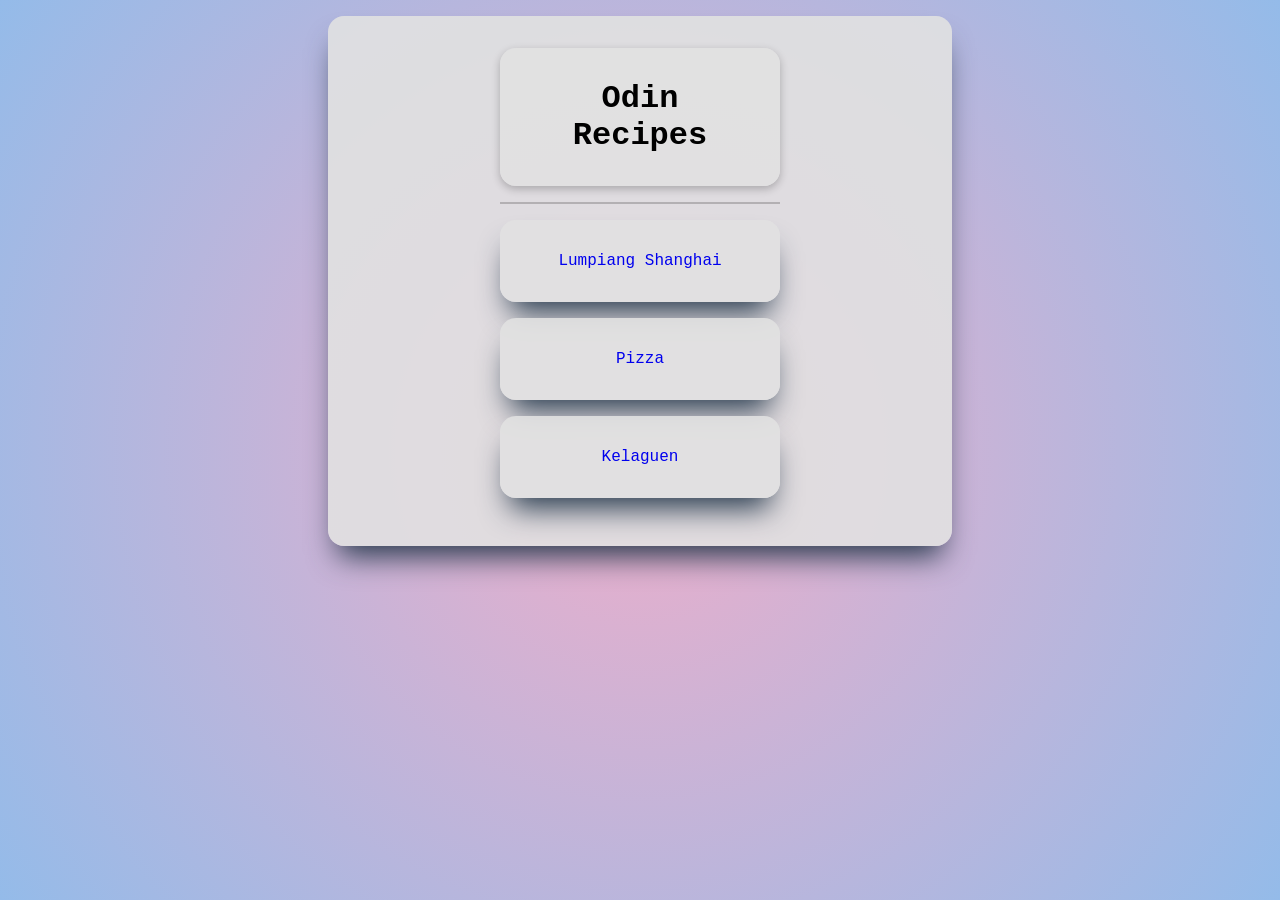
<file: index.html>
<!DOCTYPE html>
<html lang="en">
    <head>
        <meta charset="utf-8">
        <meta name="viewport" content="width=device-width, initial-scale=1.0">
        <title>Odin Recipes</title>
        <link rel="stylesheet" href="./styles.css">
    </head>
    <body>
        <div class="container">
            <div class="container title">
                <h1>Odin Recipes</h1>
            </div>
            <div class="divider"></div>
            <ul>
                <li class="recipe"><a href="./recipes/lumpia.html">Lumpiang Shanghai</a></li>
                <li class="recipe"><a href="./recipes/pizza.html">Pizza</a></li>
                <li class="recipe"><a href="./recipes/kelaguen.html">Kelaguen</a></li>
            </ul>
        </div>
    </body>
</html>
</file>
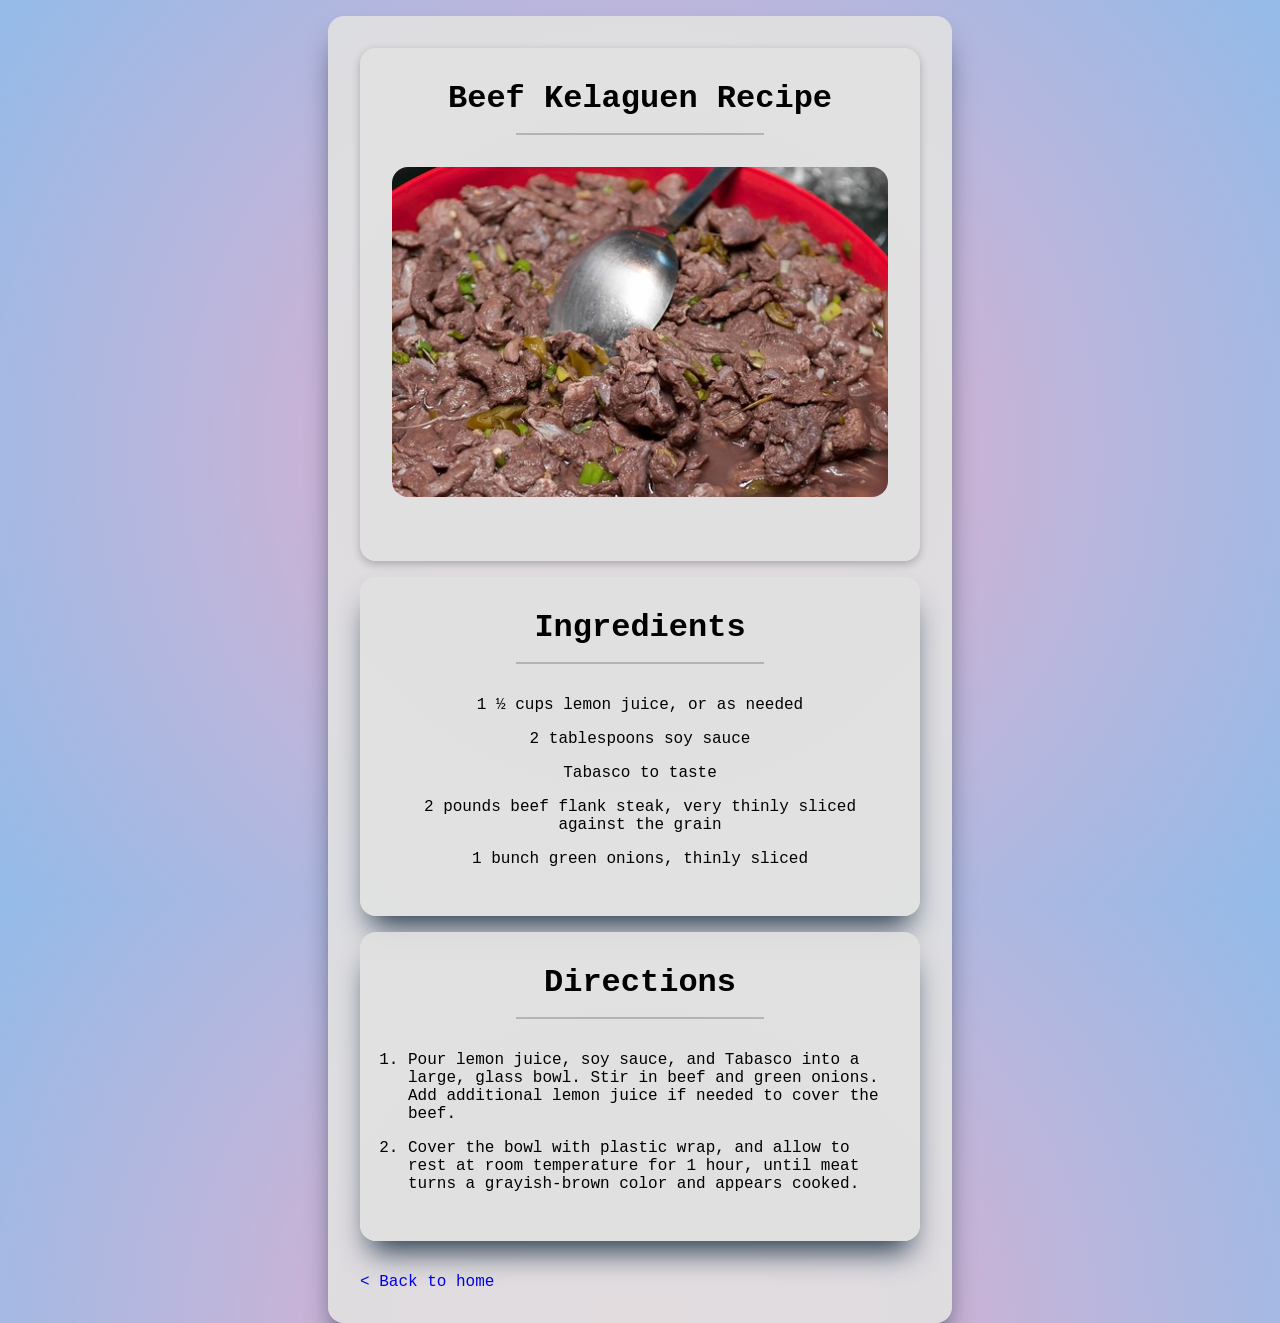
<file: recipes/kelaguen.html>
<!DOCTYPE html>
<html lang="en">
    <head>
        <meta charset="utf-8">
        <meta name="viewport" content="width=device-width, initial-scale=1.0">
        <title>Beef Kelaguen Recipe</title>
        <link rel="stylesheet" href="../styles.css">
        <link rel="stylesheet" href="./recipeStyles.css">
    </head>
    <body>
        <div class="container">
            <div class="container title">
                <h1>Beef Kelaguen Recipe</h1>
                <div class="divider"></div>
                <img src="../images/kelaguen.jpg" title="photo by victor consaga">
            </div>
            <div class="container content">
                <h3>Ingredients</h3>
                <div class="divider"></div>
                <ul>
                    <li>1 ½ cups lemon juice, or as needed</li>
                    <li>2 tablespoons soy sauce</li>
                    <li>Tabasco to taste</li>
                    <li>2 pounds beef flank steak, very thinly sliced against the grain</li>
                    <li>1 bunch green onions, thinly sliced</li>
                </ul>
            </div>
            <div class="container content">
                <h3>Directions</h3>
                <div class="divider"></div>
                <ol>
                    <li>Pour lemon juice, soy sauce, and Tabasco into a large, glass bowl. Stir in beef and green onions. Add additional lemon juice if needed to cover the beef.</li>
                    <li>Cover the bowl with plastic wrap, and allow to rest at room temperature for 1 hour, until meat turns a grayish-brown color and appears cooked.</li>
                </ol>
            </div>
            <a href="../index.html" class="back">< Back to home</a>
        </div>
    </body>
</html>
</file>
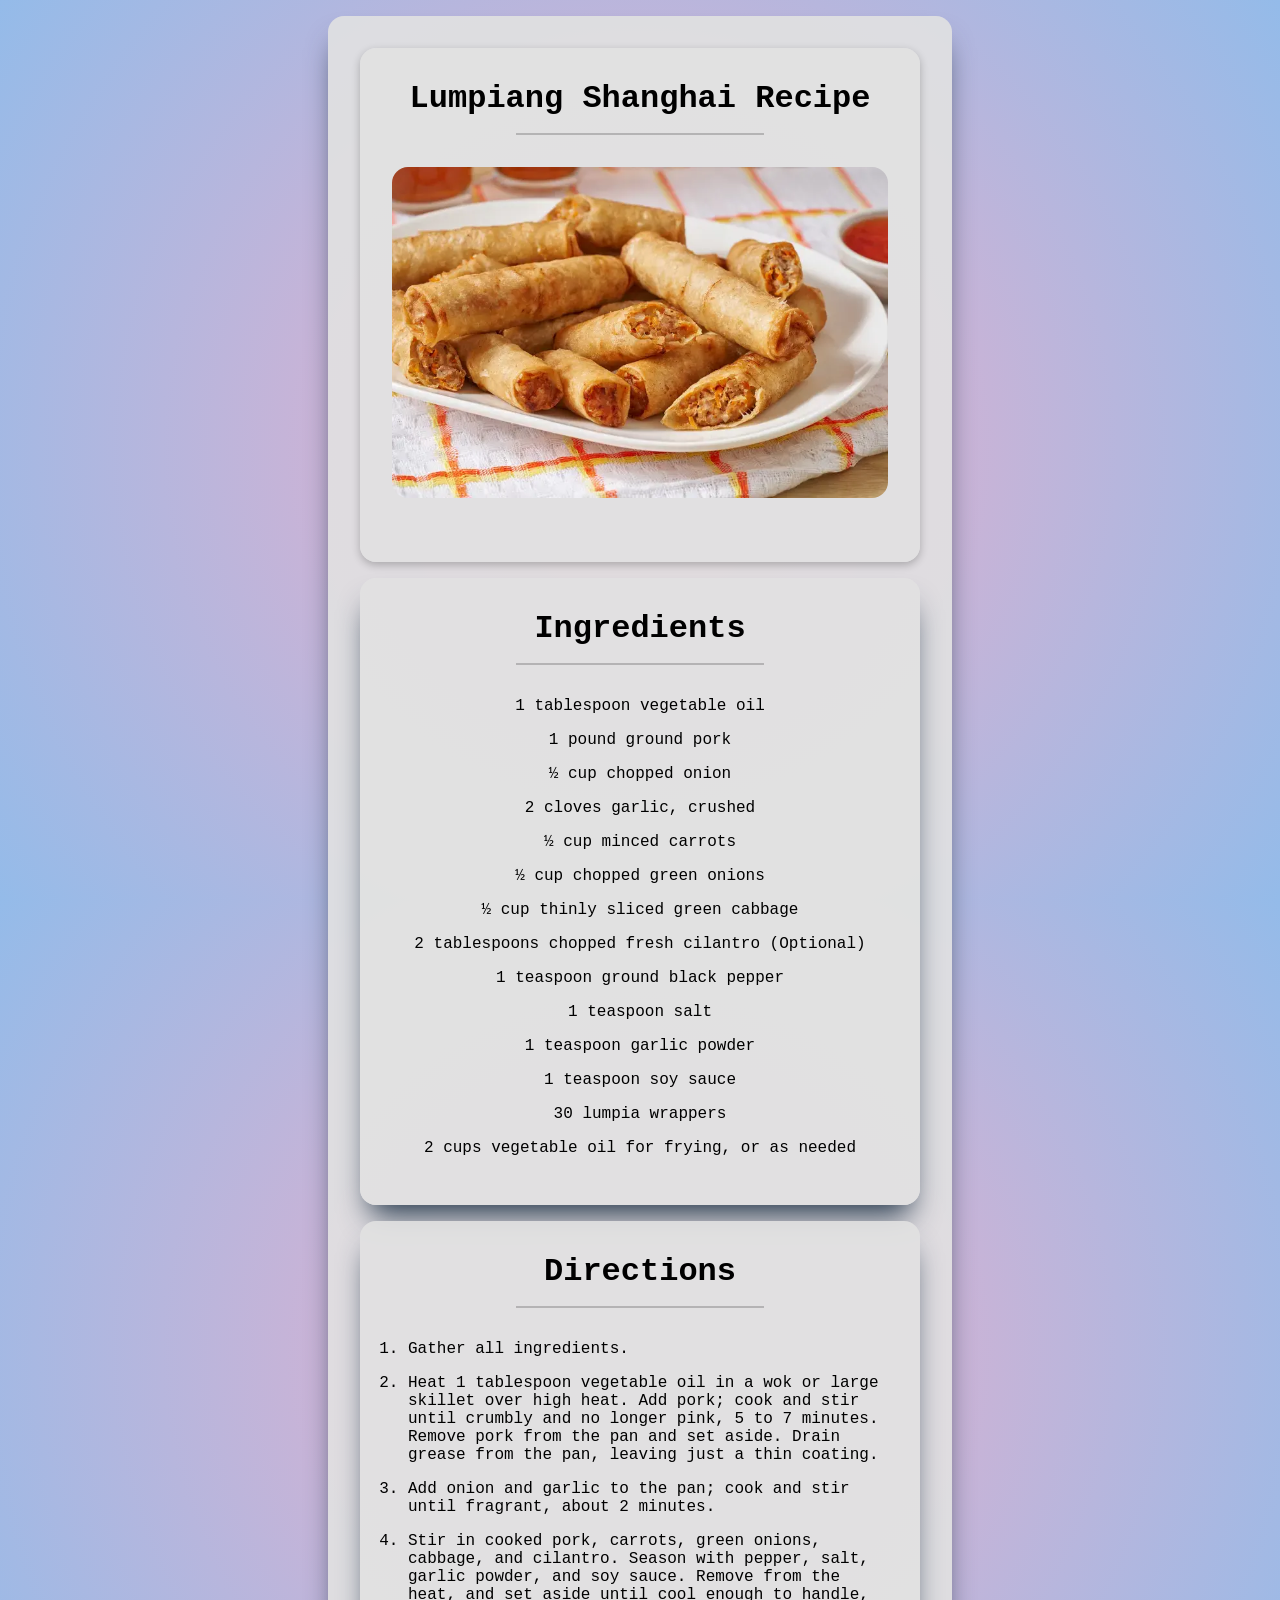
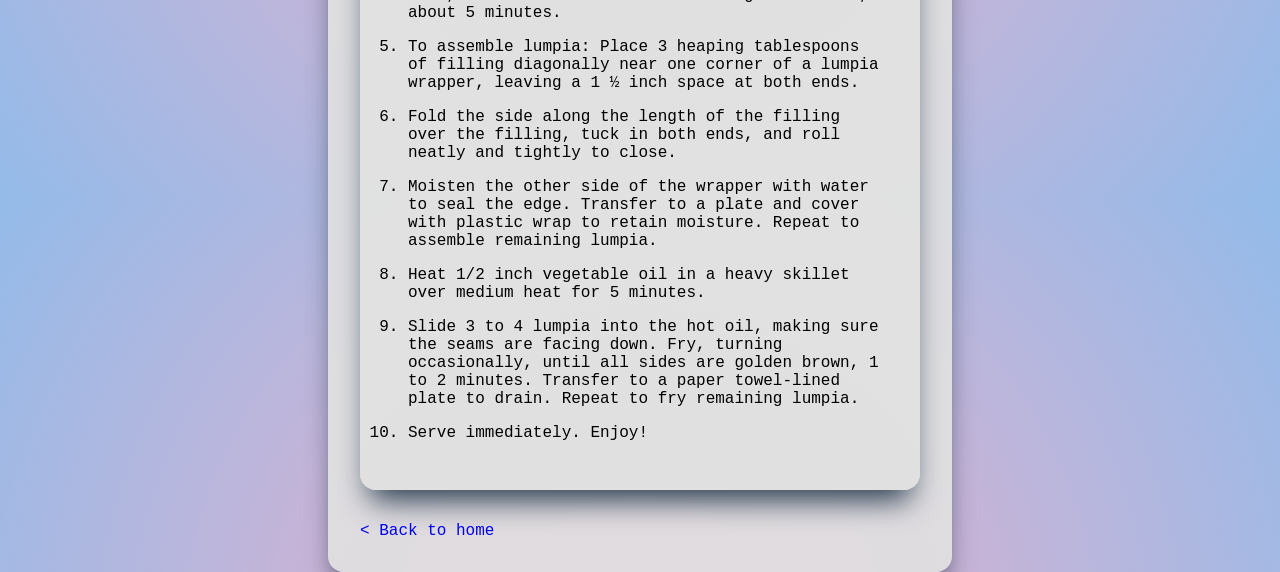
<file: recipes/lumpia.html>
<!DOCTYPE html>
<html lang="en">
    <head>
        <meta charset="utf-8">
        <meta name="viewport" content="width=device-width, initial-scale=1.0">
        <title>Lumpiang Shanghai Recipe</title>
        <link rel="stylesheet" href="../styles.css">
        <link rel="stylesheet" href="./recipeStyles.css">
    </head>
    <body>
        <div class="container">
            <div class="container title">
                <h1>Lumpiang Shanghai Recipe</h1>
                <div class="divider"></div>
                <img src="../images/lumpia.webp">
            </div>
            
            <div class="container content">
                <h3>Ingredients</h3>
                <div class="divider"></div>
                <ul>
                    <li>1 tablespoon vegetable oil</li>
                    <li>1 pound ground pork</li>
                    <li>½ cup chopped onion</li>
                    <li>2 cloves garlic, crushed</li>
                    <li>½ cup minced carrots</li>
                    <li>½ cup chopped green onions</li>
                    <li>½ cup thinly sliced green cabbage</li>
                    <li>2 tablespoons chopped fresh cilantro (Optional)</li>
                    <li>1 teaspoon ground black pepper</li>
                    <li>1 teaspoon salt</li>
                    <li>1 teaspoon garlic powder</li>
                    <li>1 teaspoon soy sauce</li>
                    <li>30 lumpia wrappers</li>
                    <li>2 cups vegetable oil for frying, or as needed</li>
                </ul>
            </div>
            <div class="container content">
                <h3>Directions</h3>
                <div class="divider"></div>
                <ol>
                    <li>Gather all ingredients.</li>
                    <li>Heat 1 tablespoon vegetable oil in a wok or large skillet over high heat. Add pork; cook and stir until crumbly and no longer pink, 5 to 7 minutes. Remove pork from the pan and set aside. Drain grease from the pan, leaving just a thin coating.</li>
                    <li>Add onion and garlic to the pan; cook and stir until fragrant, about 2 minutes.</li>
                    <li>Stir in cooked pork, carrots, green onions, cabbage, and cilantro. Season with pepper, salt, garlic powder, and soy sauce. Remove from the heat, and set aside until cool enough to handle, about 5 minutes.</li>
                    <li>To assemble lumpia: Place 3 heaping tablespoons of filling diagonally near one corner of a lumpia wrapper, leaving a 1 ½ inch space at both ends.</li>
                    <li>Fold the side along the length of the filling over the filling, tuck in both ends, and roll neatly and tightly to close.</li>
                    <li>Moisten the other side of the wrapper with water to seal the edge. Transfer to a plate and cover with plastic wrap to retain moisture. Repeat to assemble remaining lumpia.</li>
                    <li>Heat 1/2 inch vegetable oil in a heavy skillet over medium heat for 5 minutes.</li>
                    <li>Slide 3 to 4 lumpia into the hot oil, making sure the seams are facing down. Fry, turning occasionally, until all sides are golden brown, 1 to 2 minutes. Transfer to a paper towel-lined plate to drain. Repeat to fry remaining lumpia.</li>
                    <li>Serve immediately. Enjoy!</li>
                </ol>
            </div>
            <a href="../index.html" class="back">< Back to home</a>
        </div>
    </body>
</html>
</file>
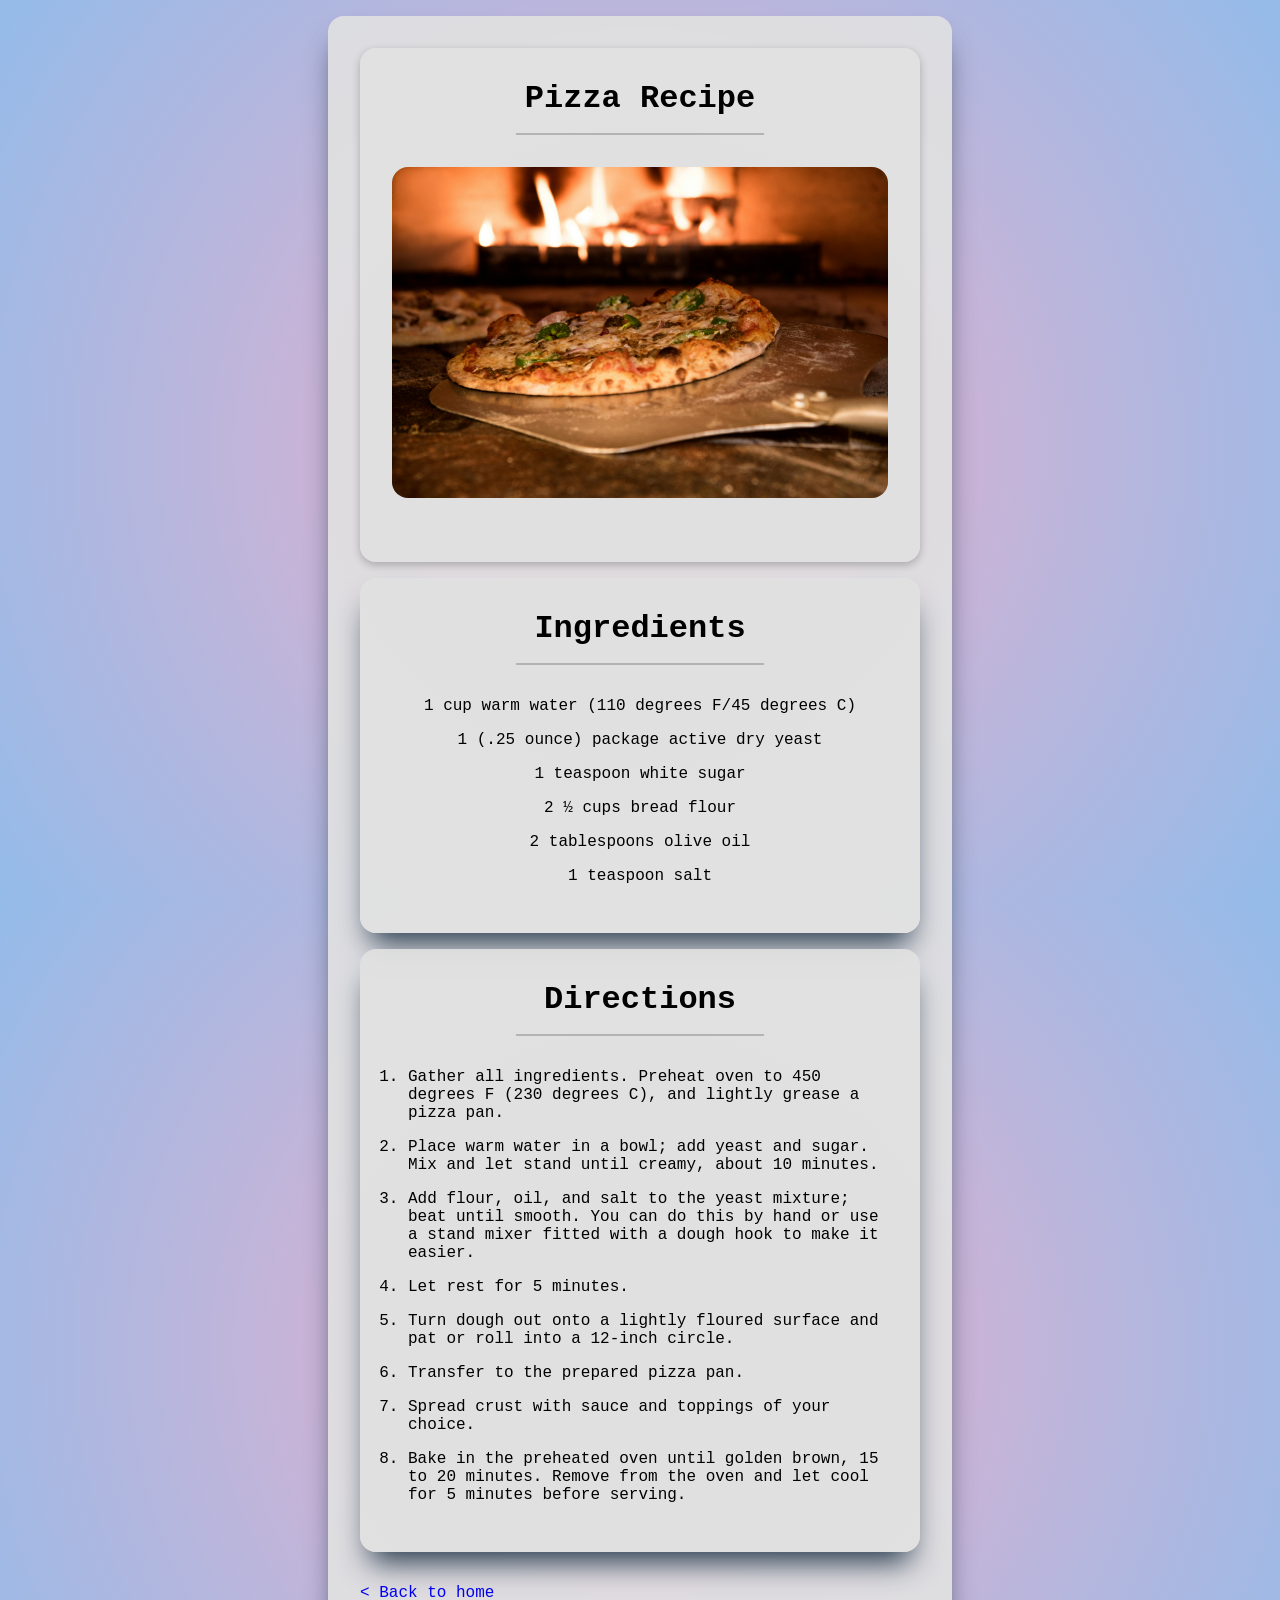
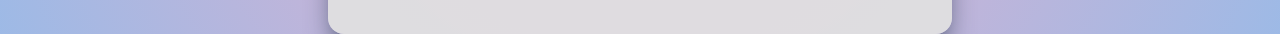
<file: recipes/pizza.html>
<!DOCTYPE html>
<html lang="en">
    <head>
        <meta charset="utf-8">
        <meta name="viewport" content="width=device-width, initial-scale=1.0">
        <title>Pizza</title>
        <link rel="stylesheet" href="../styles.css">
        <link rel="stylesheet" href="./recipeStyles.css">
    </head>
    <body>
        <div class="container">
            <div class="container title">
                <h1>Pizza Recipe</h1>
                <div class="divider"></div>
                <img src="../images/pizza.jpg">
            </div>
            <div class="container content">
                <h3>Ingredients</h3>
                <div class="divider"></div>
                <ul>
                    <li>1 cup warm water (110 degrees F/45 degrees C)</li>
                    <li>1 (.25 ounce) package active dry yeast</li>
                    <li>1 teaspoon white sugar</li>
                    <li>2 ½ cups bread flour</li>
                    <li>2 tablespoons olive oil</li>
                    <li>1 teaspoon salt</li>
                </ul>
            </div>
            <div class="container content">
                <h3>Directions</h3>
                <div class="divider"></div>
                <ol>
                    <li>Gather all ingredients. Preheat oven to 450 degrees F (230 degrees C), and lightly grease a pizza pan.</li>
                    <li>Place warm water in a bowl; add yeast and sugar. Mix and let stand until creamy, about 10 minutes.</li>
                    <li>Add flour, oil, and salt to the yeast mixture; beat until smooth. You can do this by hand or use a stand mixer fitted with a dough hook to make it easier.</li>
                    <li>Let rest for 5 minutes.</li>
                    <li>Turn dough out onto a lightly floured surface and pat or roll into a 12-inch circle.</li>
                    <li>Transfer to the prepared pizza pan.</li>
                    <li>Spread crust with sauce and toppings of your choice.</li>
                    <li>Bake in the preheated oven until golden brown, 15 to 20 minutes. Remove from the oven and let cool for 5 minutes before serving.</li>
                </ol>
            </div>
            <a href="../index.html" class="back">< Back to home</a>
        </div>
    </body>
</html>
</file>
<file: styles.css>
html {
    box-sizing: border-box;
    font-family: 'Courier New', Courier, monospace;
    height: 100vh;
}

*,
*::after,
*::before {
    box-sizing: inherit;
    margin: 0;
    padding: 0;
}

body {
    background: #EEAECA;
    background: radial-gradient(circle, rgba(238, 174, 202, 1) 0%, rgba(148, 187, 233, 1) 100%);
    height: inherit;
    padding: 1rem;
    margin: 0;
}

.container, .recipe {
    width: 50%;
    margin: 0 auto;
    padding: 2rem;
    background-color: rgb(225 225 225 / 0.9);
    box-shadow: rgb(38, 57, 77) 0px 20px 30px -10px;
    border-radius: 1rem;
    /*
    box-shadow: rgba(100, 100, 111, 0.2) 0px 7px 29px 0px; */
}

.container.title,
.container.list {
    box-shadow: rgba(0, 0, 0, 0.24) 0px 3px 8px;
}

.divider {
    background-color: rgb(0 0 0 / 0.2);
    height: 2px;
    width: 50%;
    margin: 1rem auto;
}

.recipe {
    margin-bottom: 1rem;
}

h1 {
    text-align: center;
    margin: 0;
}

ul li {
    list-style: none;
}

ol li {
    text-align: left;
    margin-left: 1rem;
}

li {
    text-align: center;
    margin-bottom: 1rem;
}

a {
    text-decoration: none;
}
</file>
<file: recipes/recipeStyles.css>
.container.content { 
    width: 100%;
    margin-bottom: 1rem;
}

h3 { 
    text-align: center;
    font-size: 2rem;
}

img {
    display: block;
    border-radius: 1rem;
    margin: 2rem auto;
    width: 100%;
}

.container.title { 
    width: 100%;
    margin-bottom: 1rem;
}

ol, ul {
    margin-top: 2rem;
}

.back {
    display: block;
    margin-top: 2rem;
}
</file>
